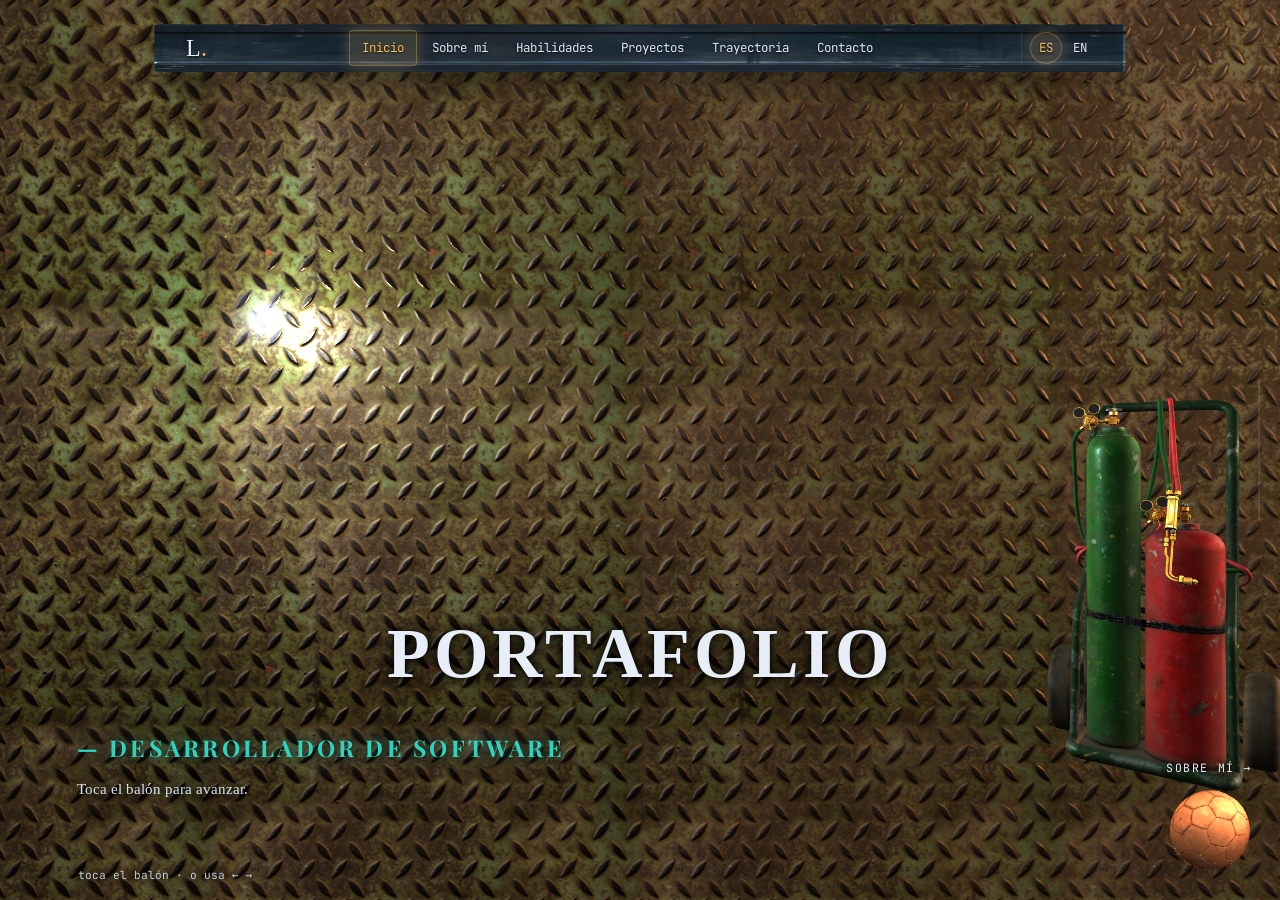
<file: index.html>
<!doctype html>
<html lang="es">
  <head>
    <meta charset="UTF-8" />
    <meta name="viewport" content="width=device-width, initial-scale=1.0" />
    <title>Lester García | Técnico en Desarrollo de Software</title>
    <meta
      name="description"
      content="Portafolio de Lester García: desarrollador full stack en formación. Proyectos en Python, HTML, CSS, JavaScript y Git."
    />
    <meta name="theme-color" content="#0b1220" />
    <link rel="stylesheet" href="css/styles.css" />
  </head>
  <body>
    <!-- Navegación: píldora flotante -->
    <header class="pillnav" id="sidebar">
      <a class="pill-brand" href="#inicio" aria-label="Inicio"
        >L<span>.</span></a
      >
      <nav id="nav" aria-label="Navegación principal">
        <a href="#inicio">Inicio</a>
        <a href="#sobre-mi">Sobre mí</a>
        <a href="#habilidades">Habilidades</a>
        <a href="#proyectos">Proyectos</a>
        <a href="#trayectoria">Trayectoria</a>
        <a href="#contacto">Contacto</a>
      </nav>
      <div class="pill-tools">
        <div class="language-options" aria-label="Selector de idioma">
          <a href="index.html" aria-current="page">ES</a
          ><a href="index-en.html">EN</a>
        </div>
      </div>
      <button id="menuBtn" aria-label="Abrir menú" aria-expanded="false">
        ☰
      </button>
    </header>

    <!-- Escenario horizontal (js/stage.js). Si no hay WebGL, se usa la página clásica de abajo -->
    <div
      class="world"
      id="world"
      role="region"
      aria-label="Recorrido horizontal por el portafolio"
    >
      <canvas id="gl" aria-hidden="true"></canvas>
      <div class="track" id="track">
        <section class="slide" id="s0">
          <div class="hero-cap">
            <small>— Desarrollador de software</small>
            <h1 class="big-name" aria-label="Lester García">
              <span class="line">Lester</span>
              <span class="line"><em>García</em></span>
            </h1>
            <span class="hero-tag">Portafolio</span>
            <p>Toca el balón para avanzar.</p>
          </div>
        </section>
        <section class="slide" id="s1">
          <div class="win editor" role="group" aria-label="Sobre mí">
            <div class="win-bar" aria-hidden="true">
              <i></i>
              <i></i>
              <i></i>
              <span class="win-title">SOBRE MÍ</span>
            </div>
            <div class="win-body">
              <pre class="code">
            <span class="l"><span class="h"># Sobre mí</span></span>
            <span class="l"> </span>
            <span class="l">Estoy en proceso de convertirme en <span class="f">técnico en desarrollo de software</span>.</span>
            <span class="l">Me gusta entender cómo funcionan las cosas desde cero y practicar</span>
            <span class="l">construyendo proyectos que resuelvan problemas reales.</span>
            <span class="l"> </span>
            <span class="l"><span class="h">## Desarrollo</span></span>
            <span class="l">Me enfoco en la lógica de las aplicaciones: desarrollo el <span class="k">backend</span> y las <span class="k">APIs REST</span>.</span>
            <span class="l"> </span>
            <span class="l"><span class="h">## Objetivo</span></span>
            <span class="l">Convertirme en desarrollador <span class="k">full stack</span> y aportar valor a un equipo de trabajo.</span>
            <span class="l"> </span>
            <span class="l"><span class="h">## Aprendizaje</span></span>
            <span class="l">Creo y participo en proyectos desde cero, aplicando buenas prácticas</span>
            <span class="l">de control de versiones.</span>
            <span class="l"> </span>
            <span class="l"><span class="c">&lt;!-- proyectos: 5 · tecnologías: 8 · ganas: 100% --&gt;</span></span>
          </pre>
            </div>
          </div>
        </section>
        <section class="slide" id="s2">
          <div class="skills" role="group" aria-label="Habilidades">
            <h2 class="skills-title">HABILIDADES</h2>
            <div
              class="tb"
              data-h0="Toca la caja para abrirla"
              data-h1="Toca para la siguiente herramienta"
              data-h2="Última herramienta · toca para guardar"
            >
              <div class="tb-stage">
                <div
                  class="tb-box"
                  role="button"
                  tabindex="0"
                  aria-label="Abrir la caja de herramientas"
                >
                  <div class="tb-inner"></div>
                  <div class="tb-lid"><span class="tb-handle"></span></div>
                  <div class="tb-body">
                    <span class="tb-latch"></span>
                    <span class="tb-latch"></span>
                    <span class="tb-plate">LESTER · HERRAMIENTAS</span>
                  </div>
                </div>
                <div class="tb-tools" aria-live="polite">
                  <div class="tool-card">
                    <span class="tool-no">HERRAMIENTA 01/08</span>
                    <img class="lg" src="img/skills/html5.svg" alt="" />
                    <b>HTML</b>
                    <p>Estructura semántica y accesible de cada página.</p>
                  </div>
                  <div class="tool-card">
                    <span class="tool-no">HERRAMIENTA 02/08</span>
                    <img class="lg" src="img/skills/css3.svg" alt="" />
                    <b>CSS</b>
                    <p>Diseño responsivo y animaciones.</p>
                  </div>
                  <div class="tool-card">
                    <span class="tool-no">HERRAMIENTA 03/08</span>
                    <img class="lg" src="img/skills/javascript.svg" alt="" />
                    <b>JavaScript</b>
                    <p>
                      Interactividad en el navegador y lógica de aplicación.
                    </p>
                  </div>
                  <div class="tool-card">
                    <span class="tool-no">HERRAMIENTA 04/08</span>
                    <img class="lg" src="img/skills/nodedotjs.svg" alt="" />
                    <b>Node.js</b>
                    <p>Servidores y APIs REST del lado del backend.</p>
                  </div>
                  <div class="tool-card">
                    <span class="tool-no">HERRAMIENTA 05/08</span>
                    <img class="lg" src="img/skills/express.svg" alt="" />
                    <b>Express</b>
                    <p>Rutas y middlewares para construir APIs.</p>
                  </div>
                  <div class="tool-card">
                    <span class="tool-no">HERRAMIENTA 06/08</span>
                    <img class="lg" src="img/skills/mysql.svg" alt="" />
                    <b>MySQL</b>
                    <p>Modelos relacionales y consultas SQL.</p>
                  </div>
                  <div class="tool-card">
                    <span class="tool-no">HERRAMIENTA 07/08</span>
                    <img class="lg" src="img/skills/git.svg" alt="" />
                    <b>Git</b>
                    <p>Ramas, commits y trabajo en equipo con GitHub.</p>
                  </div>
                  <div class="tool-card">
                    <span class="tool-no">HERRAMIENTA 08/08</span>
                    <img class="lg" src="img/skills/ia.svg" alt="" />
                    <b>IA</b>
                    <p>
                      Uso responsable de asistentes de código para ganar
                      productividad.
                    </p>
                  </div>
                </div>
                <p class="tb-hint">
                  <span class="tb-msg">Toca la caja para abrirla</span>
                  <b class="tb-count">0/8</b>
                </p>
              </div>
            </div>
          </div>
        </section>
        <section class="slide" id="s3">
          <div class="win term" role="group" aria-label="Proyectos">
            <div class="win-bar" aria-hidden="true">
              <i></i>
              <i></i>
              <i></i>
              <span class="win-title">PROYECTOS</span>
            </div>
            <div class="win-body">
              <div class="t">
                <span class="pr">lester@portafolio</span
                ><span class="mu">:</span><span class="bl">~/proyectos</span
                ><span class="mu">$</span> ls -1
              </div>
              <div class="t mu"># haz clic en un proyecto para abrirlo</div>
              <a
                class="t proj"
                href="https://chef-virtual-con-api.vercel.app/"
                target="_blank"
                rel="noopener"
                ><span class="no">01</span
                ><span class="nm">Api-chef-virtual/</span
                ><span class="tg">HTML · CSS · JS</span
                ><span class="ar" aria-hidden="true">↗</span
                ><span class="ds"
                  ># Una mini página interactiva que consume una API de
                  recetas.</span
                ></a
              >
              <a
                class="t proj"
                href="https://sistema-campus-parking.vercel.app/"
                target="_blank"
                rel="noopener"
                ><span class="no">02</span
                ><span class="nm">Control-de-parqueo/</span
                ><span class="tg">HTML · CSS · JS</span
                ><span class="ar" aria-hidden="true">↗</span
                ><span class="ds"
                  ># Sistema para la gestión de un parqueo.</span
                ></a
              >
              <a
                class="t proj"
                href="https://campus-shop-online.vercel.app/"
                target="_blank"
                rel="noopener"
                ><span class="no">03</span
                ><span class="nm">Venta-de-ropa-online/</span
                ><span class="tg">HTML · CSS · JS</span
                ><span class="ar" aria-hidden="true">↗</span
                ><span class="ds"
                  ># Página web para la venta de ropa construida con tecnologías
                  web.</span
                ></a
              >
              <a
                class="t proj"
                href="https://github.com/lestergarcia711/campuslands-devs-lester/tree/dev"
                target="_blank"
                rel="noopener"
                ><span class="no">04</span
                ><span class="nm">Control-de-versiones/</span
                ><span class="tg">Git · GitHub</span
                ><span class="ar" aria-hidden="true">↗</span
                ><span class="ds"
                  ># Ramas, commits y merge en un repositorio grupal: cada
                  integrante crea su rama, se revisa y, si cumple las métricas,
                  pasa a producción.</span
                ></a
              >
              <a
                class="t proj"
                href="https://lestergarcia711.github.io/portafolio-profesional/"
                target="_blank"
                rel="noopener"
                ><span class="no">05</span
                ><span class="nm">Portafolio-web/</span
                ><span class="tg">HTML · CSS · JS</span
                ><span class="ar" aria-hidden="true">↗</span
                ><span class="ds"
                  ># Este portafolio, hecho con tecnologías web puras.</span
                ></a
              >
              <div class="t">
                <span class="pr">lester@portafolio</span
                ><span class="mu">:</span><span class="bl">~/proyectos</span
                ><span class="mu">$</span> <span class="cur">█</span>
              </div>
            </div>
          </div>
        </section>
        <section class="slide" id="s4">
          <div class="win term" role="group" aria-label="Trayectoria">
            <div class="win-bar" aria-hidden="true">
              <i></i>
              <i></i>
              <i></i>
              <span class="win-title">TRAYECTORIA</span>
            </div>
            <div class="win-body">
              <div class="t">
                <span class="pr">lester@portafolio</span
                ><span class="mu">:</span><span class="bl">~/trayectoria</span
                ><span class="mu">$</span> git log --graph --decorate
              </div>
              <div class="t gl">
                <span class="st">*</span> <span class="yl">2026</span>
                <span class="gr">(HEAD -&gt; dev)</span>
                <b>Portafolio web profesional</b>
              </div>
              <div class="t gl mu">
                <span class="st">|</span> Publicación de mi portafolio en GitHub
                con HTML, CSS y JavaScript.
              </div>
              <div class="t gl"><span class="st">|</span></div>
              <div class="t gl">
                <span class="st">*</span> <span class="yl">En curso</span>
                <b>Formación como Técnico en Desarrollo de Software</b>
              </div>
              <div class="t gl mu">
                <span class="st">|</span> Aprendiendo desarrollo front-end,
                back-end y buenas prácticas.
              </div>
              <div class="t gl"><span class="st">|</span></div>
              <div class="t gl">
                <span class="st">*</span> <span class="yl">Prácticas</span>
                <b>Proyectos con NodeJs, Express, JavaScript, MySQL y Git</b>
              </div>
              <div class="t gl mu">
                <span class="st">|</span> Sistema de Gestión de Gimnasio CLI,
                API REST para Gestión de Películas, con control de versiones en
                GitHub.
              </div>
              <div class="t gl"><span class="st">|</span></div>
              <div class="t">
                <span class="pr">lester@portafolio</span
                ><span class="mu">:</span><span class="bl">~/trayectoria</span
                ><span class="mu">$</span> <span class="cur">█</span>
              </div>
            </div>
          </div>
        </section>
        <section class="slide" id="s5">
          <div class="win term" role="group" aria-label="Contacto">
            <div class="win-bar" aria-hidden="true">
              <i></i>
              <i></i>
              <i></i>
              <span class="win-title">CONTACTO</span>
            </div>
            <div class="win-body">
              <div class="t">
                <span class="pr">lester@portafolio</span
                ><span class="mu">:</span><span class="bl">~/contacto</span
                ><span class="mu">$</span> ./contacto.sh --medios
              </div>
              <a class="t med" data-link="wa" target="_blank" rel="noopener"
                ><span class="ic2">[wa]</span><span class="nm">WhatsApp</span
                ><span class="ds">Escríbeme directo</span
                ><span class="ar" aria-hidden="true">↗</span></a
              >
              <a class="t med" data-link="mail"
                ><span class="ic2">[@]</span><span class="nm">Correo</span
                ><span class="ds"><span class="mailtxt"></span></span
                ><span class="ar" aria-hidden="true">↗</span></a
              >
              <a class="t med" data-link="li" target="_blank" rel="noopener"
                ><span class="ic2">[in]</span><span class="nm">LinkedIn</span
                ><span class="ds">Conectemos</span
                ><span class="ar" aria-hidden="true">↗</span></a
              >
              <a class="t med" data-link="gh" target="_blank" rel="noopener"
                ><span class="ic2">[gh]</span><span class="nm">GitHub</span
                ><span class="ds">lestergarcia711</span
                ><span class="ar" aria-hidden="true">↗</span></a
              >
              <div class="t">
                <span class="pr">lester@portafolio</span
                ><span class="mu">:</span><span class="bl">~/contacto</span
                ><span class="mu">$</span> ./contacto.sh --mensaje
              </div>
              <form id="form" class="tform">
                <label
                  ><span>nombre&gt;</span><input id="name" type="text" required
                /></label>
                <label
                  ><span>correo&gt;</span
                  ><input id="email" type="email" required
                /></label>
                <label>
                  <span>mensaje&gt;</span>
                  <textarea
                    id="msg"
                    rows="3"
                    required
                    placeholder="Cuéntame sobre tu proyecto..."
                  ></textarea>
                </label>
                <div class="tbtns">
                  <button type="submit" class="tbtn">
                    $ enviar --whatsapp
                  </button>
                  <button type="button" class="tbtn alt" data-cv>
                    $ descargar --cv
                  </button>
                </div>
              </form>
            </div>
          </div>
        </section>
      </div>
      <button
        type="button"
        class="stage-prev"
        id="stagePrev"
        aria-label="Apartado anterior"
        hidden
      >
        ‹
      </button>
      <button
        type="button"
        class="stage-next"
        id="stageNext"
        aria-label="Siguiente apartado"
      >
        <span class="lbl" id="nextLbl"></span>
      </button>
      <div class="world-tip" id="worldTip">toca el balón · o usa ← →</div>
      <div class="world-prog" aria-hidden="true"><i id="worldBar"></i></div>
    </div>

    <div class="cv-modal" id="cvModal" aria-hidden="true">
      <div class="cv-modal-backdrop" data-close="cvModal"></div>
      <div
        class="cv-modal-dialog"
        role="dialog"
        aria-modal="true"
        aria-labelledby="cvModalTitle"
      >
        <div class="cv-modal-header">
          <h3 id="cvModalTitle">Previsualización del CV</h3>
          <button
            type="button"
            class="cv-modal-close"
            id="cvCloseBtn"
            aria-label="Cerrar vista previa"
          >
            ✕
          </button>
        </div>
        <iframe
          src="docs/CV-Lester-Garcia.pdf"
          title="Vista previa del curriculum vitae"
          loading="lazy"
        ></iframe>
        <div class="cv-modal-actions">
          <button type="button" class="btn btn-ghost" id="cvSecondaryCloseBtn">
            Cerrar
          </button>
          <a href="docs/CV-Lester-Garcia.pdf" class="btn btn-orange" download
            >Descargar PDF</a
          >
        </div>
      </div>
    </div>

    <script src="js/main.js"></script>
    <script src="js/vendor/three.min.js"></script>
    <script src="js/vendor/three-extras/GLTFLoader.js"></script>
    <script src="js/vendor/three-extras/RGBELoader.js"></script>
    <script src="js/weld.js"></script>
    <script src="js/beam.js"></script>
    <script src="js/stage.js"></script>
    <script src="js/toolbox3d.js"></script>
  </body>
</html>
</file>
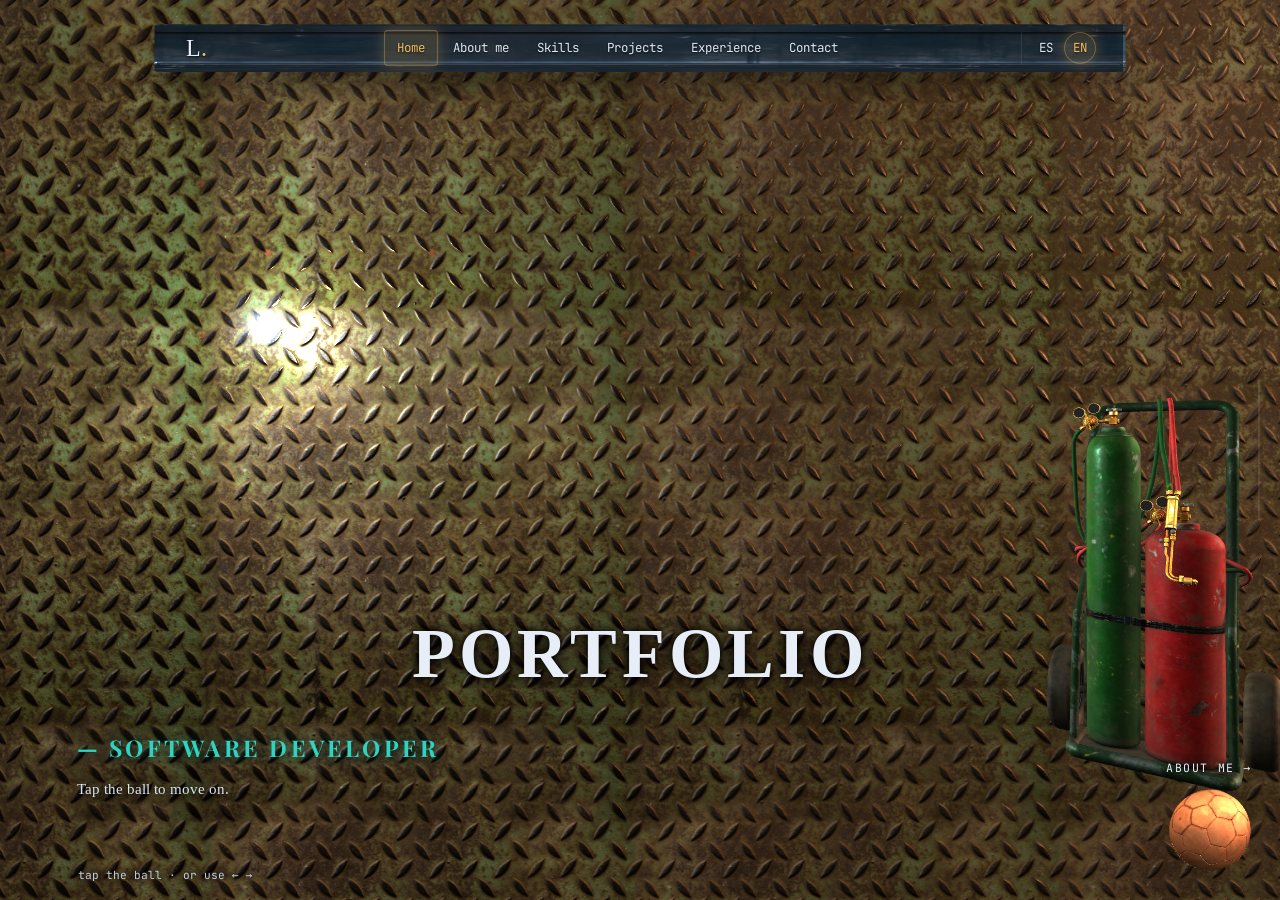
<file: index-en.html>
<!doctype html>
<html lang="en">
  <head>
    <meta charset="UTF-8" />
    <meta name="viewport" content="width=device-width, initial-scale=1.0" />
    <title>Lester Garcia | Software Development Technician</title>
    <meta
      name="description"
      content="Lester Garcia's portfolio: full stack developer in training. Projects with Python, HTML, CSS, JavaScript and Git."
    />
    <meta name="theme-color" content="#0b1220" />
    <link rel="stylesheet" href="css/styles.css" />
  </head>
  <body>
    <!-- Navegación: píldora flotante -->
    <header class="pillnav" id="sidebar">
      <a class="pill-brand" href="#home" aria-label="Home">L<span>.</span></a>
      <nav id="nav" aria-label="Main navigation">
        <a href="#home">Home</a>
        <a href="#about">About me</a>
        <a href="#skills">Skills</a>
        <a href="#projects">Projects</a>
        <a href="#journey">Experience</a>
        <a href="#contact">Contact</a>
      </nav>
      <div class="pill-tools">
        <div class="language-options" aria-label="Language selector">
          <a href="index.html">ES</a
          ><a href="index-en.html" aria-current="page">EN</a>
        </div>
      </div>
      <button id="menuBtn" aria-label="Open menu" aria-expanded="false">
        ☰
      </button>
    </header>

    <!-- Escenario horizontal (js/stage.js). Si no hay WebGL, se usa la página clásica de abajo -->
    <div
      class="world"
      id="world"
      role="region"
      aria-label="Horizontal tour of the portfolio"
    >
      <canvas id="gl" aria-hidden="true"></canvas>
      <div class="track" id="track">
        <section class="slide" id="s0">
          <div class="hero-cap">
            <small>— Software developer</small>
            <h1 class="big-name" aria-label="Lester Garcia">
              <span class="line">Lester</span>
              <span class="line"><em>Garcia</em></span>
            </h1>
            <span class="hero-tag">Portfolio</span>
            <p>Tap the ball to move on.</p>
          </div>
        </section>
        <section class="slide" id="s1">
          <div class="win editor" role="group" aria-label="About me">
            <div class="win-bar" aria-hidden="true">
              <i></i>
              <i></i>
              <i></i>
              <span class="win-title">ABOUT ME</span>
            </div>
            <div class="win-body">
              <pre class="code">
            <span class="l"><span class="h"># About me</span></span>
            <span class="l"> </span>
            <span class="l">I am working toward becoming a <span class="f">software development technician</span>.</span>
            <span class="l">I enjoy understanding how things work from the ground up and practicing</span>
            <span class="l">by building projects that solve real problems.</span>
            <span class="l"> </span>
            <span class="l"><span class="h">## Development</span></span>
            <span class="l">I focus on application logic: I develop the <span class="k">back end</span> and <span class="k">REST APIs</span>.</span>
            <span class="l"> </span>
            <span class="l"><span class="h">## Goal</span></span>
            <span class="l">Become a <span class="k">full-stack</span> developer and add value to a work team.</span>
            <span class="l"> </span>
            <span class="l"><span class="h">## Learning</span></span>
            <span class="l">I create and take part in projects from scratch, applying good</span>
            <span class="l">version control practices.</span>
            <span class="l"> </span>
            <span class="l"><span class="c">&lt;!-- projects: 5 · technologies: 8 · motivation: 100% --&gt;</span></span>
          </pre>
            </div>
          </div>
        </section>
        <section class="slide" id="s2">
          <div class="skills" role="group" aria-label="Skills">
            <h2 class="skills-title">SKILLS</h2>
            <div
              class="tb"
              data-h0="Tap the toolbox to open it"
              data-h1="Tap for the next tool"
              data-h2="Last tool · tap to put it away"
            >
              <div class="tb-stage">
                <div
                  class="tb-box"
                  role="button"
                  tabindex="0"
                  aria-label="Open the toolbox"
                >
                  <div class="tb-inner"></div>
                  <div class="tb-lid"><span class="tb-handle"></span></div>
                  <div class="tb-body">
                    <span class="tb-latch"></span>
                    <span class="tb-latch"></span>
                    <span class="tb-plate">LESTER · TOOLBOX</span>
                  </div>
                </div>
                <div class="tb-tools" aria-live="polite">
                  <div class="tool-card">
                    <span class="tool-no">TOOL 01/08</span>
                    <img class="lg" src="img/skills/html5.svg" alt="" />
                    <b>HTML</b>
                    <p>Semantic, accessible structure for every page.</p>
                  </div>
                  <div class="tool-card">
                    <span class="tool-no">TOOL 02/08</span>
                    <img class="lg" src="img/skills/css3.svg" alt="" />
                    <b>CSS</b>
                    <p>Responsive design and animations.</p>
                  </div>
                  <div class="tool-card">
                    <span class="tool-no">TOOL 03/08</span>
                    <img class="lg" src="img/skills/javascript.svg" alt="" />
                    <b>JavaScript</b>
                    <p>Browser interactivity and application logic.</p>
                  </div>
                  <div class="tool-card">
                    <span class="tool-no">TOOL 04/08</span>
                    <img class="lg" src="img/skills/nodedotjs.svg" alt="" />
                    <b>Node.js</b>
                    <p>Back-end servers and REST APIs.</p>
                  </div>
                  <div class="tool-card">
                    <span class="tool-no">TOOL 05/08</span>
                    <img class="lg" src="img/skills/express.svg" alt="" />
                    <b>Express</b>
                    <p>Routes and middleware to build APIs.</p>
                  </div>
                  <div class="tool-card">
                    <span class="tool-no">TOOL 06/08</span>
                    <img class="lg" src="img/skills/mysql.svg" alt="" />
                    <b>MySQL</b>
                    <p>Relational models and SQL queries.</p>
                  </div>
                  <div class="tool-card">
                    <span class="tool-no">TOOL 07/08</span>
                    <img class="lg" src="img/skills/git.svg" alt="" />
                    <b>Git</b>
                    <p>Branches, commits and teamwork on GitHub.</p>
                  </div>
                  <div class="tool-card">
                    <span class="tool-no">TOOL 08/08</span>
                    <img class="lg" src="img/skills/ia.svg" alt="" />
                    <b>IA</b>
                    <p>
                      Responsible use of code assistants to boost productivity.
                    </p>
                  </div>
                </div>
                <p class="tb-hint">
                  <span class="tb-msg">Tap the toolbox to open it</span>
                  <b class="tb-count">0/8</b>
                </p>
              </div>
            </div>
          </div>
        </section>
        <section class="slide" id="s3">
          <div class="win term" role="group" aria-label="Projects">
            <div class="win-bar" aria-hidden="true">
              <i></i>
              <i></i>
              <i></i>
              <span class="win-title">PROJECTS</span>
            </div>
            <div class="win-body">
              <div class="t">
                <span class="pr">lester@portafolio</span
                ><span class="mu">:</span><span class="bl">~/projects</span
                ><span class="mu">$</span> ls -1
              </div>
              <div class="t mu"># click a project to open it</div>
              <a
                class="t proj"
                href="https://chef-virtual-con-api.vercel.app/"
                target="_blank"
                rel="noopener"
                ><span class="no">01</span
                ><span class="nm">Virtual-Chef-API/</span
                ><span class="tg">HTML · CSS · JS</span
                ><span class="ar" aria-hidden="true">↗</span
                ><span class="ds"
                  ># A small interactive web page that consumes a recipe
                  API.</span
                ></a
              >
              <a
                class="t proj"
                href="https://sistema-campus-parking.vercel.app/"
                target="_blank"
                rel="noopener"
                ><span class="no">02</span
                ><span class="nm">Parking-Control/</span
                ><span class="tg">HTML · CSS · JS</span
                ><span class="ar" aria-hidden="true">↗</span
                ><span class="ds"
                  ># A system for managing a parking lot.</span
                ></a
              >
              <a
                class="t proj"
                href="https://campus-shop-online.vercel.app/"
                target="_blank"
                rel="noopener"
                ><span class="no">03</span
                ><span class="nm">Online-Clothing-Store/</span
                ><span class="tg">HTML · CSS · JS</span
                ><span class="ar" aria-hidden="true">↗</span
                ><span class="ds"
                  ># A clothing store website built with web technologies.</span
                ></a
              >
              <a
                class="t proj"
                href="https://github.com/lestergarcia711/campuslands-devs-lester/tree/dev"
                target="_blank"
                rel="noopener"
                ><span class="no">04</span
                ><span class="nm">Version-Control/</span
                ><span class="tg">Git · GitHub</span
                ><span class="ar" aria-hidden="true">↗</span
                ><span class="ds"
                  ># Branches, commits and merges in a group repository: each
                  member works on their own branch, it is reviewed and, if it
                  meets the criteria, goes to production.</span
                ></a
              >
              <a
                class="t proj"
                href="https://lestergarcia711.github.io/portafolio-profesional/"
                target="_blank"
                rel="noopener"
                ><span class="no">05</span><span class="nm">Web-Portfolio/</span
                ><span class="tg">HTML · CSS · JS</span
                ><span class="ar" aria-hidden="true">↗</span
                ><span class="ds"
                  ># This portfolio, built with pure web technologies.</span
                ></a
              >
              <div class="t">
                <span class="pr">lester@portafolio</span
                ><span class="mu">:</span><span class="bl">~/projects</span
                ><span class="mu">$</span> <span class="cur">█</span>
              </div>
            </div>
          </div>
        </section>
        <section class="slide" id="s4">
          <div class="win term" role="group" aria-label="Experience">
            <div class="win-bar" aria-hidden="true">
              <i></i>
              <i></i>
              <i></i>
              <span class="win-title">JOURNEY</span>
            </div>
            <div class="win-body">
              <div class="t">
                <span class="pr">lester@portafolio</span
                ><span class="mu">:</span><span class="bl">~/journey</span
                ><span class="mu">$</span> git log --graph --decorate
              </div>
              <div class="t gl">
                <span class="st">*</span> <span class="yl">2026</span>
                <span class="gr">(HEAD -&gt; dev)</span>
                <b>Professional web portfolio</b>
              </div>
              <div class="t gl mu">
                <span class="st">|</span> Published my portfolio on GitHub with
                HTML, CSS and JavaScript.
              </div>
              <div class="t gl"><span class="st">|</span></div>
              <div class="t gl">
                <span class="st">*</span> <span class="yl">In progress</span>
                <b>Software Development Technician training</b>
              </div>
              <div class="t gl mu">
                <span class="st">|</span> Learning front-end, back-end and good
                development practices.
              </div>
              <div class="t gl"><span class="st">|</span></div>
              <div class="t gl">
                <span class="st">*</span> <span class="yl">Practice</span>
                <b>Projects with NodeJs, Express, JavaScript, MySQL and Git</b>
              </div>
              <div class="t gl mu">
                <span class="st">|</span> CLI Gym Management System and REST API
                for Movie Management, with version control on GitHub.
              </div>
              <div class="t gl"><span class="st">|</span></div>
              <div class="t">
                <span class="pr">lester@portafolio</span
                ><span class="mu">:</span><span class="bl">~/journey</span
                ><span class="mu">$</span> <span class="cur">█</span>
              </div>
            </div>
          </div>
        </section>
        <section class="slide" id="s5">
          <div class="win term" role="group" aria-label="Contact">
            <div class="win-bar" aria-hidden="true">
              <i></i>
              <i></i>
              <i></i>
              <span class="win-title">CONTACT</span>
            </div>
            <div class="win-body">
              <div class="t">
                <span class="pr">lester@portafolio</span
                ><span class="mu">:</span><span class="bl">~/contact</span
                ><span class="mu">$</span> ./contacto.sh --channels
              </div>
              <a class="t med" data-link="wa" target="_blank" rel="noopener"
                ><span class="ic2">[wa]</span><span class="nm">WhatsApp</span
                ><span class="ds">Message me directly</span
                ><span class="ar" aria-hidden="true">↗</span></a
              >
              <a class="t med" data-link="mail"
                ><span class="ic2">[@]</span><span class="nm">Email</span
                ><span class="ds"><span class="mailtxt"></span></span
                ><span class="ar" aria-hidden="true">↗</span></a
              >
              <a class="t med" data-link="li" target="_blank" rel="noopener"
                ><span class="ic2">[in]</span><span class="nm">LinkedIn</span
                ><span class="ds">Let's connect</span
                ><span class="ar" aria-hidden="true">↗</span></a
              >
              <a class="t med" data-link="gh" target="_blank" rel="noopener"
                ><span class="ic2">[gh]</span><span class="nm">GitHub</span
                ><span class="ds">lestergarcia711</span
                ><span class="ar" aria-hidden="true">↗</span></a
              >
              <div class="t">
                <span class="pr">lester@portafolio</span
                ><span class="mu">:</span><span class="bl">~/contact</span
                ><span class="mu">$</span> ./contacto.sh --message
              </div>
              <form id="form" class="tform">
                <label
                  ><span>name&gt;</span><input id="name" type="text" required
                /></label>
                <label
                  ><span>email&gt;</span
                  ><input id="email" type="email" required
                /></label>
                <label>
                  <span>message&gt;</span>
                  <textarea
                    id="msg"
                    rows="3"
                    required
                    placeholder="Tell me about your project..."
                  ></textarea>
                </label>
                <div class="tbtns">
                  <button type="submit" class="tbtn">$ send --whatsapp</button>
                  <button type="button" class="tbtn alt" data-cv>
                    $ download --cv
                  </button>
                </div>
              </form>
            </div>
          </div>
        </section>
      </div>
      <button
        type="button"
        class="stage-prev"
        id="stagePrev"
        aria-label="Previous section"
        hidden
      >
        ‹
      </button>
      <button
        type="button"
        class="stage-next"
        id="stageNext"
        aria-label="Next section"
      >
        <span class="lbl" id="nextLbl"></span>
      </button>
      <div class="world-tip" id="worldTip">tap the ball · or use ← →</div>
      <div class="world-prog" aria-hidden="true"><i id="worldBar"></i></div>
    </div>

    <!-- English CV preview modal -->
    <div class="cv-modal" id="cvModal" aria-hidden="true">
      <div class="cv-modal-backdrop" data-close="cvModal"></div>
      <div
        class="cv-modal-dialog"
        role="dialog"
        aria-modal="true"
        aria-labelledby="cvModalTitle"
      >
        <div class="cv-modal-header">
          <h3 id="cvModalTitle">CV Preview</h3>
          <button
            type="button"
            class="cv-modal-close"
            id="cvCloseBtn"
            aria-label="Close preview"
          >
            ✕
          </button>
        </div>
        <iframe
          src="docs/CV-Lester-Garcia.pdf"
          title="Curriculum vitae preview"
          loading="lazy"
        ></iframe>
        <div class="cv-modal-actions">
          <button type="button" class="btn btn-ghost" id="cvSecondaryCloseBtn">
            Close
          </button>
          <a href="docs/CV-Lester-Garcia.pdf" class="btn btn-orange" download
            >Download PDF</a
          >
        </div>
      </div>
    </div>

    <!-- Footer -->

    <script src="js/main.js"></script>
    <script src="js/vendor/three.min.js"></script>
    <script src="js/vendor/three-extras/GLTFLoader.js"></script>
    <script src="js/vendor/three-extras/RGBELoader.js"></script>
    <script src="js/weld.js"></script>
    <script src="js/beam.js"></script>
    <script src="js/stage.js"></script>
    <script src="js/toolbox3d.js"></script>
  </body>
</html>
</file>
<file: css/styles.css>
/* 1. Colores y valores reutilizables */
:root {
  --bg: #0b1220;
  --bg2: #111c2e;
  --card: #162338;
  --line: rgba(148, 163, 184, 0.16);
  --green: #2dd4bf;
  --blue: #7dd3fc;
  --orange: #f6bd60;
  --text: #e7eef7;
  --muted: #a3b2c6;
  --serif: "Times", "Times New Roman", serif;
  --sans: "Times", "Times New Roman", serif;
  --mono: "JetBrains Mono", ui-monospace, Consolas, monospace;
}

/* 2. Reinicio y estructura general */
* {
  box-sizing: border-box;
  margin: 0;
  padding: 0;
}

html,
body {
  height: 100%;
  overflow: hidden;
}

/* Tipografía: Liberation Serif (SIL OFL) */
@font-face {
  font-family: "Times";
  src: url("../fonts/LiberationSerif-Regular.ttf") format("truetype");
  font-weight: 400;
  font-style: normal;
  font-display: swap;
}

@font-face {
  font-family: "Times";
  src: url("../fonts/LiberationSerif-Bold.ttf") format("truetype");
  font-weight: 700;
  font-style: normal;
  font-display: swap;
}

@font-face {
  font-family: "Times";
  src: url("../fonts/LiberationSerif-Italic.ttf") format("truetype");
  font-weight: 400;
  font-style: italic;
  font-display: swap;
}

@font-face {
  font-family: "Times";
  src: url("../fonts/LiberationSerif-BoldItalic.ttf") format("truetype");
  font-weight: 700;
  font-style: italic;
  font-display: swap;
}

@font-face {
  font-family: "Instrument Serif";
  src: url("../fonts/InstrumentSerif-Regular.woff2") format("woff2");
  font-style: normal;
  font-weight: 400;
  font-display: swap;
}

@font-face {
  font-family: "Instrument Serif";
  src: url("../fonts/InstrumentSerif-Italic.woff2") format("woff2");
  font-style: italic;
  font-weight: 400;
  font-display: swap;
}

@font-face {
  font-family: "Inter";
  src: url("../fonts/Inter-Variable.woff2") format("woff2");
  font-weight: 400 700;
  font-display: swap;
}

@font-face {
  font-family: "JetBrains Mono";
  src: url("../fonts/JetBrainsMono-Variable.woff2") format("woff2");
  font-weight: 400 700;
  font-display: swap;
}

@font-face {
  font-family: "Playfair Display";
  src: url("../fonts/PlayfairDisplay-Variable.woff2") format("woff2");
  font-weight: 400 800;
  font-style: normal;
  font-display: swap;
}

body {
  background: var(--bg);
  background-image:
    radial-gradient(
      circle at 85% 0%,
      rgba(125, 211, 252, 0.1),
      transparent 40%
    ),
    radial-gradient(
      circle at 10% 60%,
      rgba(45, 212, 191, 0.05),
      transparent 35%
    );
  color: var(--text);
  font-family: var(--sans);
  line-height: 1.6;
}

h1,
h2,
h3 {
  font-family: var(--serif);
  font-weight: 400;
}

a {
  color: inherit;
  text-decoration: none;
}

/* 3. Navegación: píldora flotante */
.pillnav {
  position: fixed;
  z-index: 80;
  top: 16px;
  left: 50%;
  display: flex;
  align-items: center;
  gap: 6px;
  max-width: calc(100% - 24px);
  padding: 6px 8px 6px 14px;
  background: color-mix(in srgb, var(--bg2) 78%, transparent);
  backdrop-filter: blur(14px);
  border: 1px solid var(--line);
  border-radius: 99px;
  box-shadow: 0 12px 40px rgba(0, 0, 0, 0.25);
  transform: translateX(-50%);
  font-family: var(--mono);
  font-size: 0.78rem;
}

.pill-brand {
  padding-right: 10px;
  font-family: var(--serif);
  font-size: 1.5rem;
  line-height: 1;
}

.pill-brand span {
  color: var(--green);
}

#nav {
  display: flex;
  gap: 2px;
}

#nav a {
  padding: 8px 13px;
  color: var(--muted);
  border-radius: 99px;
  transition:
    color 0.25s,
    background 0.25s;
  white-space: nowrap;
}

#nav a:hover {
  color: var(--text);
}

#nav a.active {
  color: var(--green);
  background: color-mix(in srgb, var(--green) 14%, transparent);
}

.pill-tools {
  display: flex;
  align-items: center;
  gap: 6px;
  margin-left: 4px;
  padding-left: 8px;
  border-left: 1px solid var(--line);
}

.language-options {
  display: flex;
  gap: 2px;
}

.language-options a {
  min-width: 32px;
  padding: 6px 8px;
  color: var(--muted);
  background: none;
  border: 0;
  border-radius: 99px;
  font: inherit;
  text-align: center;
  cursor: pointer;
  transition:
    color 0.25s,
    background 0.25s;
}

.language-options a:hover {
  color: var(--text);
}

.language-options a[aria-current="page"] {
  color: var(--green);
  background: color-mix(in srgb, var(--green) 14%, transparent);
}

#menuBtn {
  display: none;
  width: 38px;
  height: 38px;
  margin-left: auto;
  color: var(--green);
  background: none;
  border: 1px solid var(--line);
  border-radius: 50%;
  font-size: 1.1rem;
  cursor: pointer;
}

/* 4. Botones y vista previa del CV */

.btn {
  display: inline-block;
  padding: 13px 26px;
  border: 2px solid transparent;
  border-radius: 50px;
  font: 700 1rem var(--mono);
  text-decoration: none;
  cursor: pointer;
  transition: 0.25s;
}

.btn:hover {
  transform: translateY(-3px);
}

.btn-ghost {
  color: var(--blue);
  background: rgba(125, 211, 252, 0.06);
  border-color: var(--blue);
}

.btn-ghost:hover {
  background: rgba(125, 211, 252, 0.12);
}

.btn-orange {
  color: #2a1300;
  background: var(--orange);
}

.btn-orange:hover {
  box-shadow: 0 0 24px rgba(246, 189, 96, 0.3);
}

.cv-modal {
  position: fixed;
  inset: 0;
  z-index: 100;
  display: none;
  place-items: center;
  padding: 24px;
}

.cv-modal.show {
  display: grid;
}

.cv-modal-backdrop {
  position: absolute;
  inset: 0;
  background: rgba(2, 6, 23, 0.8);
  backdrop-filter: blur(6px);
}

.cv-modal-dialog {
  position: relative;
  z-index: 1;
  display: flex;
  flex-direction: column;
  width: min(960px, 100%);
  max-height: calc(100vh - 48px);
  max-height: calc(100dvh - 48px);
  padding: 18px 18px 16px;
  background: #0f172a;
  border: 1px solid var(--line);
  border-radius: 20px;
  box-shadow: 0 24px 60px rgba(0, 0, 0, 0.45);
}

.cv-modal-header {
  flex: none;
  display: flex;
  align-items: center;
  justify-content: space-between;
  gap: 16px;
  margin-bottom: 14px;
}

.cv-modal-header h3 {
  color: var(--text);
  font-size: 1.2rem;
}

.cv-modal-close {
  display: grid;
  place-items: center;
  width: 38px;
  height: 38px;
  color: var(--text);
  background: transparent;
  border: 1px solid var(--line);
  border-radius: 50%;
  font-size: 1rem;
  cursor: pointer;
}

.cv-modal iframe {
  flex: 1 1 auto;
  width: 100%;
  min-height: 160px;
  height: min(75vh, 760px);
  background: white;
  border: 0;
  border-radius: 12px;
}

.cv-modal-actions {
  flex: none;
  display: flex;
  justify-content: flex-end;
  gap: 12px;
  margin-top: 16px;
}

.big-name .line {
  display: block;
}

/* 5. Campos de formulario */

label {
  display: block;
  margin-bottom: 14px;
  color: var(--muted);
  font-size: 0.9rem;
}

input,
textarea {
  width: 100%;
  margin-top: 6px;
  padding: 12px 14px;
  color: var(--text);
  background: var(--bg);
  border: 1px solid var(--line);
  border-radius: 10px;
  font: inherit;
  transition: 0.25s;
}

input:focus,
textarea:focus {
  outline: none;
  border-color: var(--green);
  box-shadow: 0 0 0 3px rgba(45, 212, 191, 0.14);
}

@keyframes blink {
  50% {
    opacity: 0;
  }
}

/* 9. Ajustes para pantallas pequeñas */
@media (max-width: 900px) {
  .pillnav {
    top: 10px;
    flex-wrap: wrap;
    justify-content: space-between;
    width: calc(100% - 20px);
    padding: 6px 8px 6px 16px;
    border-radius: 26px;
  }

  .pill-brand {
    padding-right: 0;
  }

  #menuBtn {
    display: grid;
    place-items: center;
    order: 1;
  }

  #nav,
  .pill-tools {
    display: none;
    order: 2;
    width: 100%;
  }

  .pillnav.open {
    background: color-mix(in srgb, var(--bg2) 96%, transparent);
  }

  .pillnav.open #nav {
    display: flex;
    flex-direction: column;
    padding: 8px 0 4px;
  }

  .pillnav.open .pill-tools {
    display: flex;
    justify-content: space-between;
    margin: 4px 0 6px;
    padding: 10px 4px 0;
    border-top: 1px solid var(--line);
    border-left: 0;
  }

  #nav a {
    padding: 12px 14px;
    font-size: 0.9rem;
  }
}

/* Menos movimiento */
@media (prefers-reduced-motion: reduce) {
  * {
    animation: none !important;
    transition: none !important;
  }
}

/* 10. Escenario horizontal (js/stage.js) */
#gl {
  position: fixed;
  inset: 0;
  z-index: 0;
  display: block;
  width: 100%;
  height: 100%;
}

.track {
  position: fixed;
  inset: 0;
  z-index: 2;
  display: flex;
  will-change: transform;
  pointer-events: none;
}

.slide {
  position: relative;
  flex: 0 0 100vw;
  height: 100%;
}

/* portada: el h1 solo para lectores de pantalla */
.hero-cap {
  position: absolute;
  bottom: 11vh;
  left: 6vw;
  max-width: min(560px, 88vw);
  text-shadow:
    0 2px 24px #000,
    0 0 8px #000;
}

.hero-tag {
  display: block;
  margin: 6px 0 0;
  color: var(--text);
  font: 700 clamp(1.4rem, 6vw, 2.4rem) var(--serif);
  letter-spacing: 0.06em;
  text-transform: uppercase;
}

/* con 3D: se posiciona por JS */
.gl-tag .hero-tag {
  position: absolute;
  left: 0;
  margin: 0;
  white-space: nowrap;
  text-shadow:
    0 2px 18px #000,
    0 0 6px #000;
  transform: translateX(-50%);
}

.hero-cap small {
  display: block;
  margin-bottom: 12px;
  color: var(--green);
  font:
    700 clamp(1.05rem, 1.8vw, 1.45rem) / 1.25 "Olivrane",
    "Playfair Display",
    "Instrument Serif",
    var(--serif);
  letter-spacing: 0.14em;
  text-transform: uppercase;
  text-shadow:
    0 0 18px rgba(45, 212, 191, 0.35),
    0 2px 16px #000;
}

.hero-cap h1.big-name {
  position: absolute;
  width: 1px;
  height: 1px;
  overflow: hidden;
  clip: rect(0 0 0 0);
}

.hero-cap p {
  margin-top: 14px;
  color: #dbe5f2;
  font-size: 0.95rem;
}

/* ventanas */
.win {
  position: absolute;
  top: 100px;
  left: 50%;
  display: flex;
  flex-direction: column;
  width: min(1040px, calc(100vw - 300px));
  height: min(580px, calc(100vh - 150px));
  overflow: hidden;
  color: #d4d4d4;
  background: #1e1e1e;
  border-radius: 10px;
  box-shadow:
    0 30px 80px rgba(0, 0, 0, 0.6),
    0 0 0 1px rgba(255, 255, 255, 0.08);
  font: 13.5px/1.7 var(--mono);
  opacity: 0;
  pointer-events: auto;
  transform: translate(-50%, 26px) scale(0.97);
  transition:
    opacity 0.6s,
    transform 0.6s;
}

.slide.on .win {
  opacity: 1;
  transform: translate(-50%, 0);
}

.win-bar {
  display: flex;
  flex: none;
  gap: 8px;
  align-items: center;
  height: 34px;
  padding: 0 14px;
  background: #323233;
}

.win-bar i {
  width: 12px;
  height: 12px;
  background: #ff5f57;
  border-radius: 50%;
}

.win-bar i:nth-child(2) {
  background: #febc2e;
}
.win-bar i:nth-child(3) {
  background: #28c840;
}

.win-title {
  margin: 0 auto;
  padding-right: 44px;
  color: #9d9d9d;
  font-size: 12px;
}

.win-tabs {
  display: flex;
  flex: none;
  height: 36px;
  background: #252526;
}

.tab {
  display: flex;
  align-items: center;
  padding: 0 18px;
  color: #969696;
  font-size: 12.5px;
}

.tab.on {
  color: #fff;
  background: #1e1e1e;
  border-top: 1px solid var(--orange);
}

.win-body {
  flex: 1;
  padding: 14px 0;
  overflow: auto;
}

.win-status {
  display: flex;
  flex: none;
  gap: 18px;
  align-items: center;
  height: 24px;
  padding: 0 14px;
  color: #fff;
  background: #007acc;
  font-size: 11.5px;
}

/* editor: líneas numeradas y colores de sintaxis */
.code {
  margin: 0;
  font: inherit;
  white-space: normal; /* el HTML va indentado: el espacio entre líneas no debe verse */
  counter-reset: l;
}

.code .l {
  position: relative;
  display: block;
  min-height: 1.7em;
  padding: 0 24px 0 64px;
  white-space: pre-wrap;
}

.code .l::before {
  position: absolute;
  left: 0;
  width: 44px;
  color: #858585;
  text-align: right;
  content: counter(l);
  counter-increment: l;
}

.code .h {
  color: #569cd6;
  font-weight: 700;
}
.code .k {
  color: #c586c0;
}
.code .f {
  color: #dcdcaa;
}
.code .s {
  color: #ce9178;
}
.code .c {
  color: #6a9955;
}

.code .lg {
  width: 17px;
  height: 17px;
  padding: 2px;
  background: #f5f7fa;
  border-radius: 4px;
  vertical-align: -4px;
}

/* terminal */
.term {
  background: #0c0c0c;
}
.term .win-bar {
  background: #2d2d2d;
}
.term .win-body {
  padding: 16px 22px;
}

.t {
  display: block;
  word-break: break-word;
  white-space: normal; /* el HTML va indentado: el espacio entre líneas no debe verse */
}

.t .pr {
  color: #4ec9b0;
}
.t .bl {
  color: #569cd6;
}
.t .mu,
.t.mu {
  color: #7f8790;
}
.t .gr {
  color: #6a9955;
}
.t .yl {
  color: #dcdcaa;
}
.t .st {
  color: #ff9e3d;
}

.cur {
  color: #4ec9b0;
  animation: blink 1s steps(1) infinite;
}

a.proj,
a.med {
  display: grid;
  gap: 0 14px;
  padding: 8px 10px;
  margin: 2px -10px;
  color: inherit;
  border-radius: 6px;
  transition: background 0.2s;
}

a.proj {
  grid-template-columns: 34px 1fr auto 22px;
}
a.med {
  grid-template-columns: 48px 130px 1fr 22px;
}
a.proj:hover,
a.med:hover {
  background: rgba(78, 201, 176, 0.12);
}
.proj .no,
.med .ic2 {
  color: #ff9e3d;
}
.proj .nm,
.med .nm {
  color: #4fc1ff;
  font-weight: 700;
}
.proj .tg {
  color: #ce9178;
}
.proj .ar,
.med .ar {
  color: #4ec9b0;
}
.proj .ds {
  grid-column: 2 / -1;
  color: #7f8790;
}
.med .ds {
  color: #9aa4ad;
}

.tform label {
  display: flex;
  gap: 10px;
  margin: 8px 0;
}

.tform label span {
  flex: none;
  width: 92px;
  color: #4ec9b0;
}

.tform input,
.tform textarea {
  flex: 1;
  padding: 2px 4px;
  color: #d4d4d4;
  background: transparent;
  border: 0;
  border-bottom: 1px solid #333;
  border-radius: 0;
  box-shadow: none;
  outline: none;
  font: inherit;
  resize: none;
}

.tform input:focus,
.tform textarea:focus {
  border-color: #4ec9b0;
}

.tbtns {
  display: flex;
  flex-wrap: wrap;
  gap: 12px;
  margin-top: 14px;
}

.tbtn {
  padding: 8px 14px;
  color: #4ec9b0;
  background: none;
  border: 1px solid #4ec9b0;
  font: inherit;
  cursor: pointer;
  transition:
    background 0.2s,
    color 0.2s;
}

.tbtn.alt {
  color: #ff9e3d;
  border-color: #ff9e3d;
}
.tbtn:hover {
  color: #0c0c0c;
  background: #4ec9b0;
}
.tbtn.alt:hover {
  background: #ff9e3d;
}

/* balón = botón de avance */
.stage-next {
  position: fixed;
  right: 22px;
  bottom: 22px;
  z-index: 9;
  width: 96px;
  height: 96px;
  padding: 0;
  background: none;
  border: 0;
  border-radius: 50%;
  cursor: pointer;
}

.stage-next .lbl {
  position: absolute;
  top: -22px;
  right: 6px;
  color: #e7eef7;
  font: 0.72rem var(--mono);
  letter-spacing: 0.14em;
  text-shadow:
    0 1px 6px #000,
    0 0 10px #000;
  text-transform: uppercase;
  white-space: nowrap;
}

.stage-next .lbl::after {
  content: " →";
}
.stage-next:focus-visible {
  outline: 2px solid var(--green);
  outline-offset: 2px;
}

.stage-prev {
  position: fixed;
  bottom: 26px;
  left: 22px;
  z-index: 9;
  width: 44px;
  height: 44px;
  color: #e7eef7;
  background: rgba(11, 18, 32, 0.6);
  border: 1px solid var(--line);
  border-radius: 50%;
  font-size: 1.4rem;
  cursor: pointer;
}

.world-tip {
  position: fixed;
  bottom: 18px;
  left: 78px;
  z-index: 9;
  color: #c3cfdf;
  font: 0.7rem var(--mono);
  text-shadow: 0 1px 6px #000;
}

.world-prog {
  position: fixed;
  top: 50%;
  right: 20px;
  z-index: 9;
  width: 2px;
  height: 140px;
  background: var(--line);
  transform: translateY(-50%);
}

.world-prog i {
  position: absolute;
  top: 0;
  left: 0;
  width: 2px;
  height: 0;
  background: var(--orange);
}

@media (max-width: 900px) {
  .win {
    top: 84px;
    width: calc(100vw - 20px);
    height: calc(100vh - 200px);
    height: calc(
      100dvh - 200px
    ); /* dvh: sigue la altura visible (barra del navegador móvil) y deja libre la esquina del balón */
    font-size: 12.5px;
  }

  .hero-cap {
    bottom: 17vh;
    bottom: 17dvh;
  }
  .stage-next {
    right: 14px;
    bottom: 14px;
    width: 72px;
    height: 72px;
  }
  .stage-next .lbl {
    top: -20px;
    right: 2px;
    font-size: 0.64rem;
  }
  .stage-prev {
    left: 14px;
    bottom: 28px;
  }
  .world-tip {
    display: none;
  }
  .world-prog {
    right: 8px;
    height: 90px;
  }
  a.med {
    grid-template-columns: 38px 1fr 18px;
  }
  a.med .ds {
    display: none;
  }
  .code .l {
    padding-left: 46px;
  }
  .code .l::before {
    width: 28px;
  }
}

/* 11. Barra superior: viga de acero */
.pillnav,
.pillnav.open {
  padding-inline: 24px 22px;
  background-color: #1a2a44;
  background-image:
    linear-gradient(
      to bottom,
      rgba(255, 255, 255, 0.26) 0 3px,
      rgba(255, 255, 255, 0.05) 3px 6px,
      transparent 6px calc(100% - 6px),
      rgba(0, 0, 0, 0.35) calc(100% - 6px) calc(100% - 3px),
      rgba(0, 0, 0, 0.6) calc(100% - 3px)
    ),
    linear-gradient(rgba(8, 14, 26, 0.34), rgba(8, 14, 26, 0.52)),
    url("../assets/nav/blue_metal_plate_diff_1k.jpg");
  background-size:
    auto,
    auto,
    520px auto;
  backdrop-filter: none;
  border: 1px solid rgba(8, 14, 26, 0.9);
  border-radius: 8px;
  box-shadow:
    0 14px 36px rgba(0, 0, 0, 0.45),
    inset 0 1px 0 rgba(255, 255, 255, 0.12);
}

/* remaches en los extremos de la viga */
.pillnav::before,
.pillnav::after {
  content: "";
  position: absolute;
  top: 50%;
  width: 8px;
  height: 8px;
  margin-top: -4px;
  background: radial-gradient(circle at 35% 30%, #dbe3ef, #6b7687 55%, #232b39);
  border-radius: 50%;
  box-shadow: 0 1px 2px rgba(0, 0, 0, 0.7);
  pointer-events: none;
}

.pillnav::before {
  left: 8px;
}
.pillnav::after {
  right: 8px;
}

#nav a,
#nav a:hover {
  border-radius: 4px;
}

#nav a.active,
.language-options a[aria-current="page"] {
  color: var(--orange);
  background: rgba(246, 189, 96, 0.14);
  box-shadow:
    0 0 14px rgba(246, 189, 96, 0.28),
    inset 0 0 0 1px rgba(246, 189, 96, 0.3);
}

.pill-brand span {
  color: var(--orange);
}

@media (max-width: 900px) {
  .pillnav,
  .pillnav.open {
    border-radius: 8px;
  }
  .pillnav::before,
  .pillnav::after {
    top: 27px;
  }
}

/* 12. Viga 3D (js/beam.js) */
.beam-gl {
  position: absolute;
  inset: 0;
  z-index: 0;
  width: 100%;
  height: 100%;
  pointer-events: none;
}

.beam-on .pillnav,
.beam-on .pillnav.open {
  justify-content: space-between;
  width: min(980px, calc(100% - 24px));
  height: 64px;
  padding: 0 34px 0 36px;
  background: none;
  border: 0;
  border-radius: 0;
  box-shadow: none;
  filter: drop-shadow(0 14px 18px rgba(0, 0, 0, 0.4));
  --muted: #e0e8f3;
}

.beam-on .pillnav::before,
.beam-on .pillnav::after {
  display: none;
}

.beam-on .pillnav > :not(.beam-gl) {
  position: relative;
  z-index: 1;
  text-shadow: 0 1px 2px rgba(0, 0, 0, 0.7);
}

/* Respaldo sin WebGL (.no-gl) */
.no-gl body {
  background:
    linear-gradient(rgba(6, 10, 20, 0.6), rgba(6, 10, 20, 0.6)),
    url("../assets/weld/metal_plate_diff_1k.jpg") center / 520px;
}

.no-gl #gl {
  display: none;
}

.no-gl .hero-cap h1.big-name {
  position: static;
  width: auto;
  height: auto;
  overflow: visible;
  clip: auto;
  font-size: clamp(3.4rem, 11vw, 8rem);
  line-height: 0.95;
}

.no-gl .hero-cap h1.big-name em {
  color: transparent;
  -webkit-text-stroke: 1.5px var(--text);
  font-style: italic;
}

.no-gl .stage-next {
  display: grid;
  place-items: center;
  background: radial-gradient(circle at 35% 30%, var(--orange), #b45309 70%);
  box-shadow: 0 8px 24px rgba(0, 0, 0, 0.5);
}

.no-gl .stage-next::after {
  color: #1b1306;
  font-size: 2.2rem;
  content: "→";
}

/* 12. Placas de acero con remaches */
.win.editor,
.win.term {
  --rivet: radial-gradient(
    circle at 35% 30%,
    #f1f5f9 0 10%,
    #a3adbb 30%,
    #5b6572 62%,
    #1c222b 74%,
    rgba(0, 0, 0, 0.45) 78%,
    transparent 84%
  );
  color: #dbe5f2;
  background-color: #2a3442;
  background-image:
    linear-gradient(rgba(40, 54, 76, 0.12), rgba(14, 22, 36, 0.3)),
    url("../assets/weld/metal_plate_diff_1k.jpg");
  background-size:
    auto,
    520px auto;
  border-radius: 5px;
  box-shadow:
    0 30px 70px rgba(0, 0, 0, 0.65),
    0 0 0 1px rgba(0, 0, 0, 0.85),
    inset 0 2px 0 rgba(255, 255, 255, 0.3),
    inset 0 -3px 0 rgba(0, 0, 0, 0.55),
    inset 0 0 0 5px rgba(255, 255, 255, 0.04);
}

/* remaches */
.win.editor::after,
.win.term::after {
  position: absolute;
  inset: 0;
  z-index: 3;
  background:
    var(--rivet) left 11px top 11px / 15px 15px no-repeat,
    var(--rivet) right 11px top 11px / 15px 15px no-repeat,
    var(--rivet) left 11px bottom 11px / 15px 15px no-repeat,
    var(--rivet) right 11px bottom 11px / 15px 15px no-repeat,
    var(--rivet) left calc(50% - 7px) top 11px / 15px 15px no-repeat,
    var(--rivet) left calc(50% - 7px) bottom 11px / 15px 15px no-repeat;
  content: "";
  pointer-events: none;
}

.win.editor .win-bar,
.win.term .win-bar {
  height: auto;
  padding: 26px 40px 10px;
  background: none;
}

.win-bar i {
  display: none;
}

.win-title {
  margin: 0;
  padding: 0;
  color: #e9eff7;
  font: 700 0.95rem var(--serif);
  letter-spacing: 0.24em;
  text-shadow:
    0 1px 0 rgba(255, 255, 255, 0.22),
    0 -1px 0 rgba(0, 0, 0, 0.7); /* grabado en el metal */
}

.win-tabs,
.win-status {
  display: none;
}

/* chapa oscura para el texto */
.win.editor .win-body,
.win.term .win-body {
  margin: 0 30px 34px;
  padding: 16px 0;
  background: rgba(7, 11, 19, 0.78);
  border-radius: 3px;
  box-shadow:
    inset 0 3px 12px rgba(0, 0, 0, 0.75),
    0 1px 0 rgba(255, 255, 255, 0.14);
}

.win.term .win-body {
  padding: 16px 22px;
}

.code .h {
  color: var(--orange);
}
.code .k {
  color: var(--blue);
}
.code .f {
  color: var(--green);
}
.code .s {
  color: #e8d5bd;
}
.code .c {
  color: #7d8aa0;
}

@media (max-width: 900px) {
  .win.editor .win-bar,
  .win.term .win-bar {
    padding: 22px 28px 6px;
  }
  .win-title {
    font-size: 0.8rem;
    letter-spacing: 0.18em;
  }
  .win.editor .win-body,
  .win.term .win-body {
    margin: 0 16px 24px;
  }
  .win.term .win-body {
    padding: 12px 14px;
  }
  .win.editor::after,
  .win.term::after {
    background-size: 12px 12px;
  }
}

/* 13. Caja de herramientas (js/main.js) */

.tb {
  display: grid;
  place-items: center;
  min-height: 100%;
  padding: 24px 20px;
}

.tb-stage {
  display: grid;
  grid-template-columns: auto minmax(0, 480px);
  grid-template-areas: "box tools" "hint hint";
  align-items: center;
  justify-content: center;
  justify-items: center;
  gap: 20px 48px;
  padding-top: 24px;
}

.tb-box {
  grid-area: box;
}
.tb-tools {
  grid-area: tools;
}
.tb-hint {
  grid-area: hint;
}

@media (max-width: 760px) {
  .tb-tools {
    gap: 6px;
  }
  .tool-card p {
    display: none;
  }
}

.tb-box {
  position: relative;
  width: 290px;
  height: 190px;
  perspective: 700px;
  cursor: pointer;
  outline-offset: 8px;
}

.tb-box.jolt {
  animation: jolt 0.35s;
}

@keyframes jolt {
  30% {
    transform: translateY(2px) rotate(0.6deg);
  }
  65% {
    transform: translateY(-2px) rotate(-0.5deg);
  }
}

.tb-inner {
  position: absolute;
  inset: 0 14px auto;
  height: 80px;
  background:
    linear-gradient(
      90deg,
      transparent 33%,
      rgba(255, 255, 255, 0.06) 33% 34%,
      transparent 34% 66%,
      rgba(255, 255, 255, 0.06) 66% 67%,
      transparent 67%
    ),
    linear-gradient(#0a0e14, #1a212b);
  border-radius: 6px 6px 0 0;
  box-shadow: inset 0 8px 16px rgba(0, 0, 0, 0.8);
}

.tb-lid,
.tb-body {
  position: absolute;
  left: 0;
  width: 100%;
  background:
    linear-gradient(
      90deg,
      rgba(0, 0, 0, 0.25),
      transparent 12% 88%,
      rgba(0, 0, 0, 0.25)
    ),
    linear-gradient(#d9442f, #a42a1b);
  box-shadow:
    inset 0 2px 0 rgba(255, 255, 255, 0.35),
    inset 0 -3px 0 rgba(0, 0, 0, 0.35);
}

.tb-lid {
  top: 0;
  z-index: 1;
  height: 84px;
  border-radius: 12px 12px 3px 3px;
  transform-origin: 50% 0;
  transition: transform 0.7s cubic-bezier(0.3, 1.3, 0.5, 1);
}

.tb-box.open .tb-lid {
  transform: rotateX(-112deg);
}

.tb-handle {
  position: absolute;
  top: -16px;
  left: 50%;
  width: 96px;
  height: 22px;
  border: 6px solid #aeb7c2;
  border-bottom: 0;
  border-radius: 14px 14px 0 0;
  transform: translateX(-50%);
}

.tb-body {
  top: 80px;
  z-index: 4;
  height: 110px;
  border-radius: 2px 2px 12px 12px;
  box-shadow:
    inset 0 3px 0 rgba(0, 0, 0, 0.35),
    inset 0 -4px 0 rgba(0, 0, 0, 0.4),
    0 14px 24px rgba(0, 0, 0, 0.55);
}

.tb-latch {
  position: absolute;
  top: -6px;
  width: 26px;
  height: 22px;
  background: linear-gradient(#f4d98a, #b88a2a);
  border-radius: 3px;
  box-shadow: 0 2px 4px rgba(0, 0, 0, 0.5);
}

.tb-latch:nth-child(1) {
  left: 34px;
}
.tb-latch:nth-child(2) {
  right: 34px;
}

.tb-plate {
  position: absolute;
  right: 50%;
  bottom: 22px;
  padding: 5px 14px;
  color: #1c2530;
  background: linear-gradient(#e9eef4, #aab4c0);
  border-radius: 2px;
  box-shadow:
    0 2px 4px rgba(0, 0, 0, 0.5),
    inset 0 0 0 1px rgba(0, 0, 0, 0.25);
  font: 700 0.66rem var(--mono);
  letter-spacing: 0.16em;
  transform: translateX(50%);
  white-space: nowrap;
}

.tb-hint {
  margin: 0;
  color: #c3cfdf;
  font: 0.78rem var(--mono);
  letter-spacing: 0.06em;
  text-align: center;
}

.tb-count {
  margin-left: 8px;
  color: var(--orange);
}

/* placas de herramientas */
.tb-tools {
  display: grid;
  grid-template-columns: repeat(2, minmax(0, 1fr));
  grid-auto-rows: 1fr;
  gap: 10px;
  width: min(480px, 100%);
}

.tool-card {
  --rivet: radial-gradient(
    circle at 35% 30%,
    #f1f5f9 0 10%,
    #a3adbb 30%,
    #5b6572 62%,
    #1c222b 74%,
    rgba(0, 0, 0, 0.45) 78%,
    transparent 84%
  );
  position: relative;
  display: grid;
  grid-template-columns: 34px 1fr;
  gap: 1px 10px;
  align-items: center;
  padding: 26px 18px 14px;
  color: #dbe5f2;
  background-color: #2a3442;
  background-image:
    linear-gradient(rgba(40, 54, 76, 0.12), rgba(14, 22, 36, 0.3)),
    url("../assets/weld/metal_plate_diff_1k.jpg");
  background-size:
    auto,
    340px auto;
  border-radius: 4px;
  box-shadow:
    0 8px 16px rgba(0, 0, 0, 0.6),
    0 0 0 1px rgba(0, 0, 0, 0.85),
    inset 0 2px 0 rgba(255, 255, 255, 0.3),
    inset 0 -3px 0 rgba(0, 0, 0, 0.55),
    inset 0 0 0 4px rgba(255, 255, 255, 0.04);
  font-size: 0.68rem;
  line-height: 1.3;
  opacity: 0;
  transform: translateY(14px) scale(0.85);
  transition:
    opacity 0.35s,
    transform 0.5s cubic-bezier(0.3, 1.25, 0.5, 1),
    filter 0.35s;
  filter: brightness(0.85);
}

/* chapa oscura para el texto */
.tool-card::before {
  position: absolute;
  inset: 22px 9px 9px;
  background: rgba(7, 11, 19, 0.78);
  border-radius: 3px;
  box-shadow:
    inset 0 3px 10px rgba(0, 0, 0, 0.75),
    0 1px 0 rgba(255, 255, 255, 0.14);
  content: "";
}

.tool-card > * {
  position: relative;
}

.tool-card.kept {
  opacity: 1;
  transform: none;
}

.tool-card.up {
  filter: brightness(1.12);
  box-shadow:
    0 8px 16px rgba(0, 0, 0, 0.6),
    0 0 0 1px rgba(0, 0, 0, 0.85),
    0 0 0 2px rgba(246, 189, 96, 0.65),
    0 0 20px rgba(246, 189, 96, 0.3),
    inset 0 2px 0 rgba(255, 255, 255, 0.3),
    inset 0 -3px 0 rgba(0, 0, 0, 0.55);
}

.tool-no {
  position: absolute;
  top: 5px;
  left: 0;
  width: 100%;
  color: #e9eff7;
  font: 700 0.52rem var(--serif);
  letter-spacing: 0.24em;
  text-align: center;
  text-shadow:
    0 1px 0 rgba(255, 255, 255, 0.22),
    0 -1px 0 rgba(0, 0, 0, 0.7); /* grabado en el metal */
}

.tool-card .lg {
  grid-row: 1 / 3;
  width: 34px;
  height: 34px;
  padding: 5px;
  background: #f5f7fa;
  border-radius: 6px;
}

.tool-card b {
  align-self: end;
  color: var(--orange);
  font-size: 0.82rem;
  letter-spacing: 0.06em;
  text-transform: uppercase;
}

.tool-card p {
  margin: 0;
  align-self: start;
}

@media (prefers-reduced-motion: reduce) {
  .tb-lid,
  .tool-card {
    transition: none;
  }
  .tb-box.jolt {
    animation: none;
  }
}

@media (max-width: 900px) {
}

/* 13b. Caja 3D (js/toolbox3d.js) */
.tb-box.tb-3d {
  width: 320px;
  height: 250px;
}

.tb-box.tb-3d .tb-inner,
.tb-box.tb-3d .tb-lid,
.tb-box.tb-3d .tb-body {
  display: none;
}

.tb-gl {
  position: absolute;
  z-index: 1;
  inset: auto 0 0;
  width: 100%;
  cursor: pointer;
  touch-action: pan-y;
  filter: drop-shadow(0 16px 14px rgba(0, 0, 0, 0.55));
}

/* herramientas 3D sobre el canvas */
@media (max-width: 900px) {
  .tb-box.tb-3d {
    --bh: 190px;
  }
}

/* 13c. Habilidades sin placa */
.skills {
  position: absolute;
  top: 100px;
  left: 50%;
  display: grid;
  grid-template-columns: auto minmax(0, 480px);
  grid-template-rows: 1fr 1fr auto;
  grid-template-areas: "title tools" "box tools" "hint hint";
  align-items: center;
  justify-content: center;
  justify-items: center;
  gap: 8px 48px;
  width: min(1040px, calc(100vw - 40px));
  height: min(580px, calc(100vh - 150px));
  overflow: hidden;
  opacity: 0;
  pointer-events: auto;
  transform: translate(-50%, 26px) scale(0.97);
  transition:
    opacity 0.6s,
    transform 0.6s;
}

/* título arriba, tarjetas a la derecha */
.skills .tb,
.skills .tb-stage {
  display: contents;
}

.skills-title {
  grid-area: title;
  align-self: end;
}
.skills .tb-box {
  grid-area: box;
  align-self: start;
  margin-top: 56px;
} /* sitio para la tapa abierta */
.skills .tb-tools {
  grid-area: tools;
}
.skills .tb-hint {
  grid-area: hint;
}

.slide.on .skills {
  opacity: 1;
  transform: translate(-50%, 0);
}

.skills-title {
  margin: 6px 0 0;
  color: #e9eff7;
  font: 700 clamp(1.3rem, 4vw, 2rem) var(--serif);
  letter-spacing: 0.34em;
  padding-left: 0.34em;
  text-shadow:
    0 2px 22px #000,
    0 0 8px #000;
}

.tb-box.tb-3d {
  --bh: clamp(180px, 32vh, 250px);
  width: calc(var(--bh) * 1.286);
  height: var(--bh);
}

/* con caja 3D sobresalen poco */
.tb.tb-3d-on .tb-stage {
  padding-top: 0;
}
.tb.tb-3d-on .tb-box {
  margin-top: calc(var(--up, 120px) + 6px);
}

.tb-hint {
  text-shadow:
    0 1px 8px #000,
    0 0 6px #000;
}

@media (max-width: 760px) {
  .skills {
    grid-template-columns: minmax(0, 1fr);
    grid-template-rows: auto auto auto auto;
    grid-template-areas: "title" "box" "tools" "hint";
  }
}

@media (max-width: 900px) {
  .skills {
    top: 84px;
    height: calc(100vh - 200px);
    height: calc(100dvh - 200px);
  }
  .tb-box.tb-3d {
    --bh: 180px;
  }
}

/* Frase sobre el carro de soldadura: centrada en el nombre */
.cart-tip {
  position: fixed;
  z-index: 3;
  padding: 0.15em 0.7em;
  border-radius: 6px;
  background: rgba(6, 10, 20, 0.82);
  color: var(--orange);
  font-family: var(--serif);
  font-size: clamp(1.1rem, 2.4vw, 2.2rem);
  font-style: italic;
  line-height: 1.2;
  text-align: center;
  white-space: nowrap;
  text-shadow: 0 0 12px rgba(246, 189, 96, 0.55);
  pointer-events: none;
  opacity: 0;
  transform: translate(-50%, -50%) scale(0.92);
  transition:
    opacity 0.35s,
    transform 0.35s;
}

.cart-tip.show {
  opacity: 1;
  transform: translate(-50%, -50%);
}
</file>
